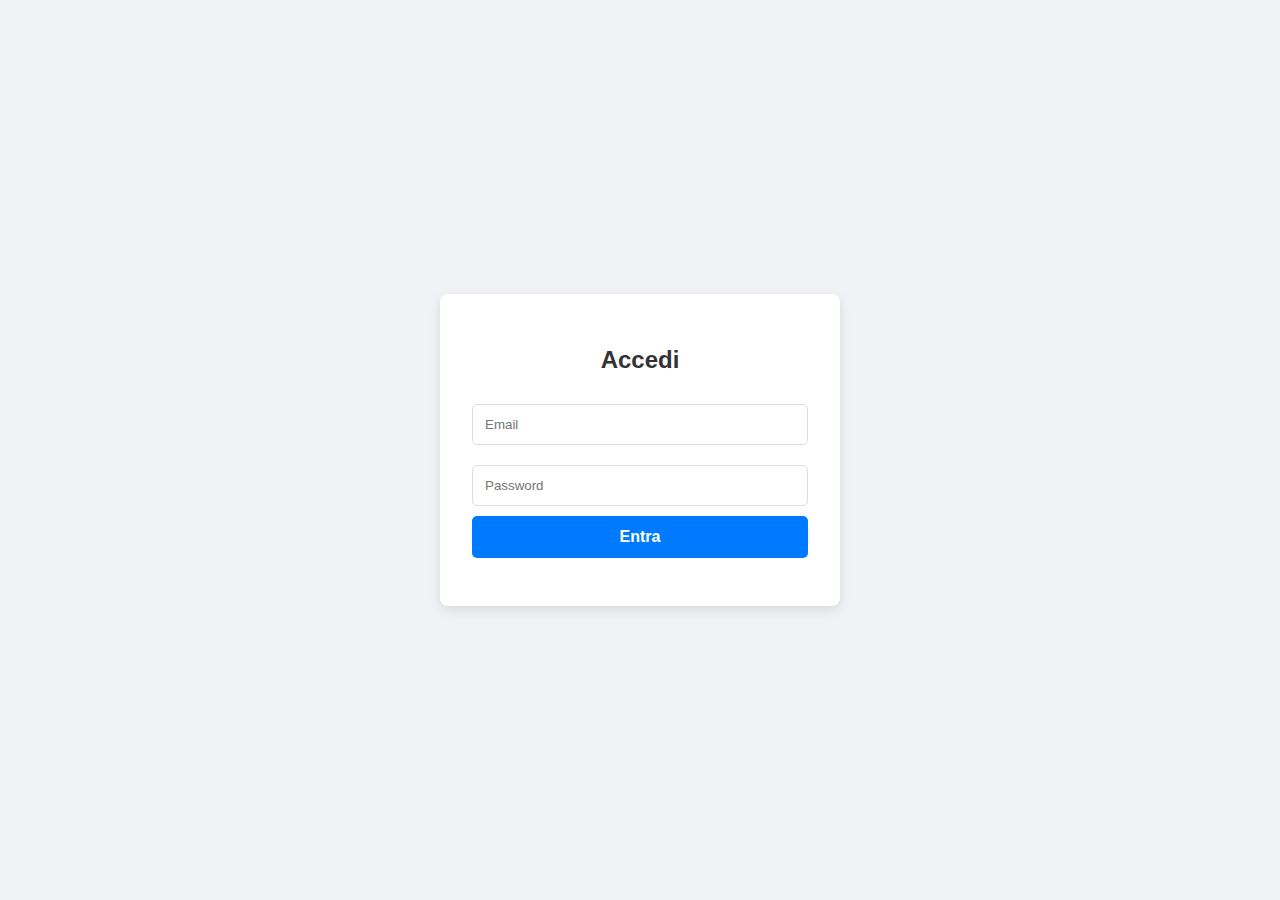
<file: index.html>
<!DOCTYPE html>
<html lang="it">
<head>
    <meta charset="UTF-8">
    <meta name="viewport" content="width=device-width, initial-scale=1.0">
    <title>Login Gare App</title>
    <link rel="stylesheet" href="style.css">
    </head>
<body>
    <div class="container">
        <h2>Accedi</h2>
        <form id="loginForm">
            <input type="email" id="email" placeholder="Email" required>
            <input type="password" id="password" placeholder="Password" required>
            <button type="submit">Entra</button>
        </form>
        <p id="message"></p>
    </div>
    <script src="app.js"></script>
</body>
</html>
</file>
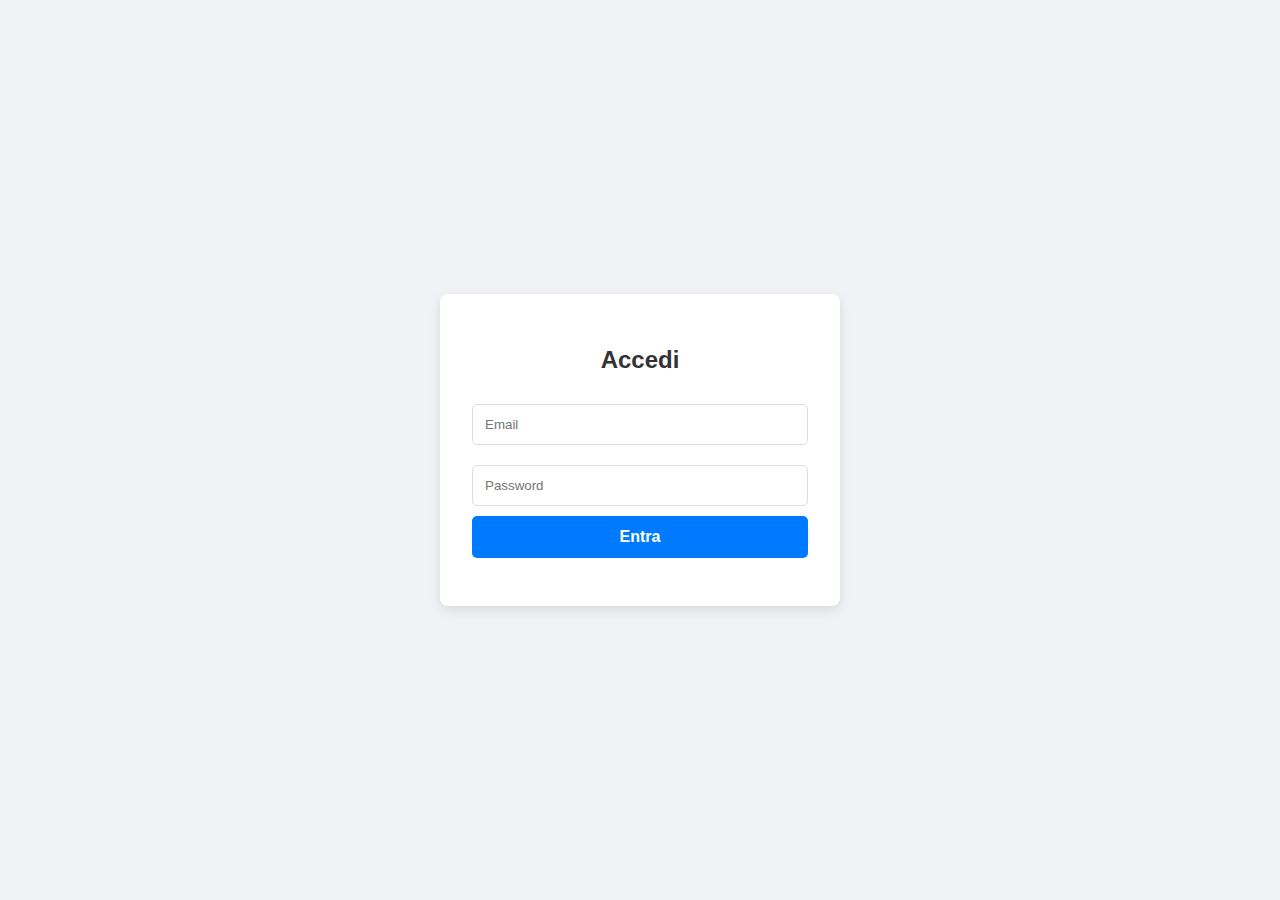
<file: dashboard.html>
<!DOCTYPE html>
<html lang="it">
<head>
    <meta charset="UTF-8">
    <meta name="viewport" content="width=device-width, initial-scale=1.0">
    <title>Dashboard</title>
    <link rel="stylesheet" href="style.css">
</head>
<body>

    <header class="header">
        <div class="user-info">
            <span id="welcomeMessage">Caricamento...</span>
        </div>
        <nav>
            <button id="logoutButton">Logout</button>
        </nav>
    </header>

    <div class="container main-content">
        <h1>Dashboard</h1>
        <p>Qui puoi visualizzare e gestire i dati delle tue gare.</p>
    </div>

    <script type="module">
        import { API_URL } from './config.js';

        const welcomeMessageElement = document.getElementById('welcomeMessage');
        const logoutButton = document.getElementById('logoutButton');

        const PROFILE_API_URL = `${API_URL}/user/profile`;

        // Funzione per il logout
        logoutButton.addEventListener('click', () => {
            localStorage.removeItem('token');
            window.location.href = 'index.html';
        });

        async function fetchUserProfile() {
            const token = localStorage.getItem('token');
            
            if (!token) {
                window.location.href = 'index.html';
                return;
            }

            try {
                const response = await fetch(PROFILE_API_URL, {
                    method: 'GET',
                    headers: {
                        'Authorization': `Bearer ${token}` 
                    }
                });

                if (response.ok) {
                    const userProfile = await response.json();
                    welcomeMessageElement.textContent = `Benvenuto, ${userProfile.nome} ${userProfile.cognome}`;
                } else if (response.status === 401) {
                    window.location.href = 'index.html';
                } else {
                    welcomeMessageElement.textContent = 'Impossibile caricare il profilo utente.';
                }
            } catch (error) {
                welcomeMessageElement.textContent = 'Si è verificato un errore durante il caricamento.';
                console.error('Errore durante il recupero del profilo utente:', error);
            }
        }

        fetchUserProfile();
    </script>
    <script src="config.js" type="module"></script>
</body>
</html>
</file>
<file: style.css>
/* Applica box-sizing a tutti gli elementi per un layout coerente */
* {
    box-sizing: border-box;
}

body {
    font-family: Arial, sans-serif;
    display: flex;
    flex-direction: column;
    height: 100vh;
    margin: 0;
    background-color: #f0f2f5;
    color: #333;
}

.container {
    padding: 2em;
    background: white;
    border-radius: 8px;
    box-shadow: 0 4px 12px rgba(0, 0, 0, 0.1);
    text-align: center;
    max-width: 400px;
    margin: auto;
}

h1 {
    color: #007BFF;
}

input {
    width: 100%;
    padding: 12px;
    margin: 10px 0;
    border: 1px solid #ddd;
    border-radius: 5px;
}

button {
    width: 100%;
    padding: 12px;
    background-color: #007BFF;
    color: white;
    border: none;
    border-radius: 5px;
    cursor: pointer;
    font-size: 16px;
    font-weight: bold;
}

button:hover {
    background-color: #0056b3;
}

#message {
    margin-top: 15px;
    font-weight: bold;
}

/* Stili per l'Header */
.header {
    display: flex;
    justify-content: space-between;
    align-items: center;
    padding: 1rem 2rem;
    background-color: #fff;
    box-shadow: 0 2px 4px rgba(0, 0, 0, 0.1);
    position: fixed;
    top: 0;
    left: 0;
    width: 100%;
    z-index: 1000;
}

.user-info {
    font-weight: bold;
    color: #007BFF;
}

.header button {
    background-color: #dc3545;
    color: white;
    border: none;
    padding: 0.5rem 1rem;
    cursor: pointer;
    border-radius: 5px;
    font-size: 1rem;
    width: auto;
}

.header button:hover {
    background-color: #c82333;
}

/* Stili per il contenuto principale */
.main-content {
    text-align: center;
    padding: 120px 20px 20px;
    max-width: 800px;
    margin: 0 auto;
}

/* Stili per il Toast */
.toast {
    visibility: hidden;
    min-width: 250px;
    margin-left: -125px;
    background-color: #333;
    color: #fff;
    text-align: center;
    border-radius: 5px;
    padding: 16px;
    position: fixed;
    z-index: 1;
    left: 50%;
    bottom: 30px;
    font-size: 17px;
    box-shadow: 0 4px 8px rgba(0, 0, 0, 0.2);
}

.toast.show {
    visibility: visible;
    animation: fadein 0.5s, fadeout 0.5s 2.5s;
}

@keyframes fadein {
    from {bottom: 0; opacity: 0;}
    to {bottom: 30px; opacity: 1;}
}

@keyframes fadeout {
    from {bottom: 30px; opacity: 1;}
    to {bottom: 0; opacity: 0;}
}
</file>
